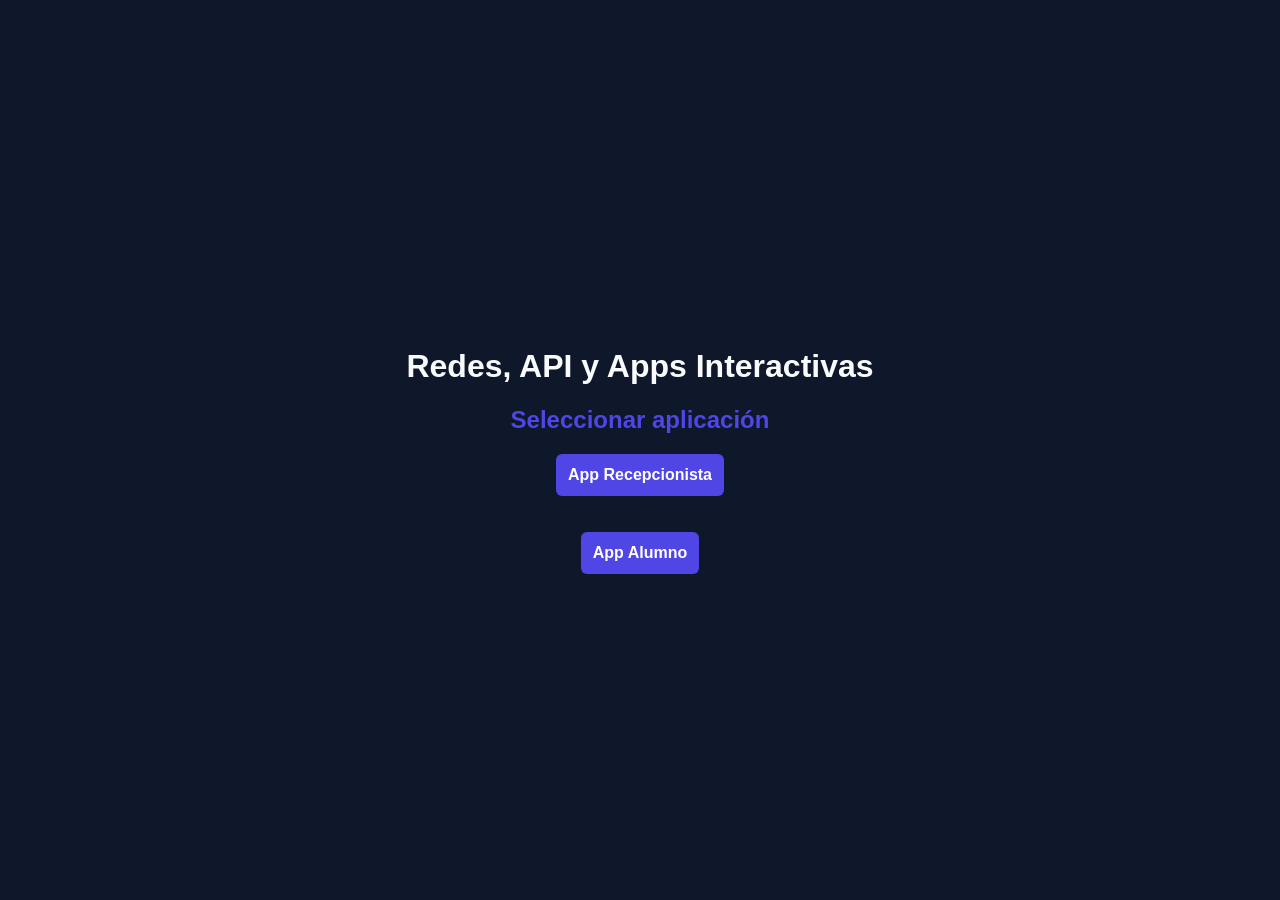
<file: index.html>
<!DOCTYPE html>
<html lang="es">
<head>
    <meta charset="UTF-8">
    <meta name="viewport" content="width=device-width, initial-scale=1.0">
    <title>Proyecto UTN - Apps Interactivas</title>
    <!-- Vinculamos el CSS para que los botones tengan estilo -->
    <link rel="stylesheet" href="recepcion/style.css?v=1.0">
    <style>
        /* Ajuste rápido para centrar el contenido en el inicio */
        body {
            display: flex;
            flex-direction: column;
            align-items: center;
            justify-content: center;
            height: 100vh;
            margin: 0;
        }
    </style>
</head>
<body>
    <h1>Redes, API y Apps Interactivas</h1>

    <h2>Seleccionar aplicación</h2>

    <a href="recepcion/">
        <button>App Recepcionista</button>
    </a>

    <br><br>

    <a href="alumno/">
        <button>App Alumno</button>
    </a>

</body>
</html>
</file>
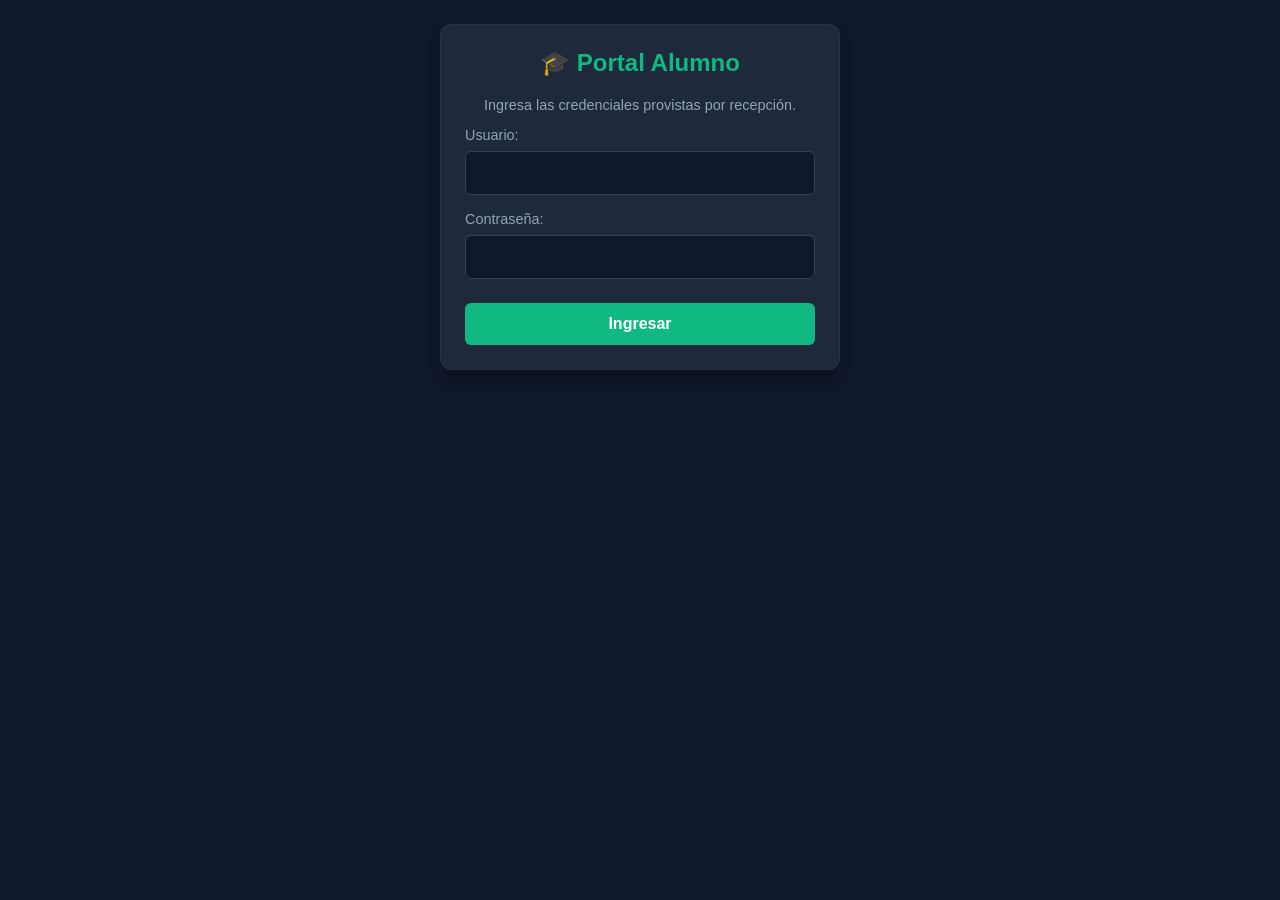
<file: alumno/index.html>
<!DOCTYPE html>
<html lang="es">
<head>
    <meta charset="UTF-8">
    <meta name="viewport" content="width=device-width, initial-scale=1.0, maximum-scale=1.0, user-scalable=no">
    <title>Portal Alumno</title>
    <link rel="stylesheet" href="style.css?v=1.0">
</head>
<body>

    <div class="container">
        
        <!-- Pantalla de Login -->
        <div id="loginView" class="card">
            <h2>🎓 Portal Alumno</h2>
            <p style="text-align: center; color: #94A3B8; font-size: 0.9rem;">Ingresa las credenciales provistas por recepción.</p>
            
            <form id="loginForm">
                <div class="form-group">
                    <label for="usuario">Usuario:</label>
                    <input type="text" id="usuario" required>
                </div>
                <div class="form-group">
                    <label for="password">Contraseña:</label>
                    <input type="password" id="password" required>
                </div>
                
                <button type="submit">Ingresar</button>
            </form>
            <div id="loadingLogin" style="display:none; text-align:center; margin-top:1rem; color:#FBBF24;">Verificando...</div>
        </div>

        <!-- Pantalla Dashboard -->
        <div id="dashboard">
            <h2 id="welcomeName">Hola!</h2>
            
            <div class="card">
                <h3>Completar Perfil</h3>
                <form id="perfilForm">
                    <div class="form-group">
                        <label for="datosExtra">DNI / Teléfono / Domicilio:</label>
                        <input type="text" id="datosExtra" required placeholder="Ej: DNI 123456 - Tel 555-1234">
                    </div>
                    <button type="submit">Guardar Datos</button>
                </form>
                <div id="loadingPerfil" style="display:none; text-align:center; margin-top:1rem; color:#FBBF24;">Guardando...</div>
            </div>

            <div class="card">
                <h3>Mi Estado</h3>
                <button class="btn-outline" onclick="verEstado('notas')">Ver Mis Notas</button>
                <button class="btn-outline" onclick="verEstado('inasistencias')">Ver Inasistencias</button>
                <button class="btn-outline" onclick="verEstado('deuda')">Ver Estado de Cuenta</button>
                
                <div class="status-box" id="statusBox">
                    <h3 id="statusTitle"></h3>
                    <p id="statusValue"></p>
                </div>
            </div>

            <div class="logout" onclick="logout()">Cerrar Sesión</div>
        </div>

    </div>

    <script src="app.js"></script>
</body>
</html>
</file>
<file: recepcion/style.css>
:root {
    --primary: #4F46E5;
    --primary-hover: #4338CA;
    --bg-color: #0F172A;
    --card-bg: #1E293B;
    --text-main: #F8FAFC;
}

body {
    font-family: 'Segoe UI', Tahoma, Geneva, Verdana, sans-serif;
    background-color: var(--bg-color);
    color: var(--text-main);
    margin: 0;
    height: 100vh;
    display: flex;
    justify-content: center;
    align-items: center;
}

.container {
    display: flex;
    gap: 3rem;
    width: 80%;
    max-width: 1000px;
}

.card {
    background-color: var(--card-bg);
    padding: 2rem;
    border-radius: 12px;
    box-shadow: 0 10px 15px -3px rgba(0, 0, 0, 0.3);
    flex: 1;
    display: flex;
    flex-direction: column;
    border: 1px solid rgba(255, 255, 255, 0.05);
}

h2 {
    color: var(--primary);
    margin-top: 0;
}

.form-group {
    margin-bottom: 1.5rem;
}

label {
    display: block;
    margin-bottom: 0.5rem;
    font-size: 0.9rem;
    color: #94A3B8;
}

input {
    width: 100%;
    padding: 0.75rem;
    border: 1px solid #334155;
    background-color: #0F172A;
    color: white;
    border-radius: 6px;
    box-sizing: border-box;
    font-size: 1rem;
}

input:focus {
    outline: none;
    border-color: var(--primary);
    box-shadow: 0 0 0 2px rgba(79, 70, 229, 0.2);
}

button {
    background-color: var(--primary);
    color: white;
    border: none;
    padding: 0.75rem;
    border-radius: 6px;
    font-size: 1rem;
    font-weight: bold;
    cursor: pointer;
    transition: background-color 0.2s;
    width: 100%;
}

button:hover {
    background-color: var(--primary-hover);
}

.qr-section {
    text-align: center;
    display: flex;
    flex-direction: column;
    align-items: center;
    justify-content: center;
}

#qrcode {
    background: white;
    padding: 1rem;
    border-radius: 8px;
    margin-bottom: 1rem;
}

.credentials-box {
    margin-top: 1.5rem;
    padding: 1rem;
    background: rgba(16, 185, 129, 0.1);
    border: 1px solid rgba(16, 185, 129, 0.3);
    border-radius: 6px;
    display: none;
    text-align: center;
}

.credentials-box h3 {
    margin: 0 0 0.5rem 0;
    color: #10B981;
}

#loading {
    display: none;
    color: #FBBF24;
    margin-top: 1rem;
    text-align: center;
}
</file>
<file: alumno/style.css>
:root {
    --primary: #10B981;
    --primary-hover: #059669;
    --bg-color: #0F172A;
    --card-bg: #1E293B;
    --text-main: #F8FAFC;
}

body {
    font-family: 'Segoe UI', Tahoma, Geneva, Verdana, sans-serif;
    background-color: var(--bg-color);
    color: var(--text-main);
    margin: 0;
    padding: 1.5rem;
    display: flex;
    flex-direction: column;
    align-items: center;
}

.container {
    width: 100%;
    max-width: 400px; /* Mobile first */
}

.card {
    background-color: var(--card-bg);
    padding: 1.5rem;
    border-radius: 12px;
    box-shadow: 0 10px 15px -3px rgba(0, 0, 0, 0.3);
    border: 1px solid rgba(255, 255, 255, 0.05);
    margin-bottom: 1rem;
}

h2 {
    color: var(--primary);
    margin-top: 0;
    text-align: center;
}

.form-group {
    margin-bottom: 1rem;
}

label {
    display: block;
    margin-bottom: 0.5rem;
    font-size: 0.9rem;
    color: #94A3B8;
}

input {
    width: 100%;
    padding: 0.75rem;
    border: 1px solid #334155;
    background-color: #0F172A;
    color: white;
    border-radius: 6px;
    box-sizing: border-box;
    font-size: 1rem;
}

input:focus {
    outline: none;
    border-color: var(--primary);
    box-shadow: 0 0 0 2px rgba(16, 185, 129, 0.2);
}

button {
    background-color: var(--primary);
    color: white;
    border: none;
    padding: 0.75rem;
    border-radius: 6px;
    font-size: 1rem;
    font-weight: bold;
    cursor: pointer;
    transition: background-color 0.2s;
    width: 100%;
    margin-top: 0.5rem;
}

button:hover {
    background-color: var(--primary-hover);
}

.btn-outline {
    background-color: transparent;
    border: 1px solid var(--primary);
    color: var(--primary);
    margin-bottom: 0.5rem;
}

.btn-outline:hover {
    background-color: rgba(16, 185, 129, 0.1);
}

#dashboard {
    display: none;
}

.status-box {
    background: rgba(0, 0, 0, 0.2);
    padding: 1rem;
    border-radius: 8px;
    margin-bottom: 1rem;
    display: none;
    text-align: center;
    border: 1px solid #334155;
}

.status-box h3 {
    margin: 0 0 0.5rem 0;
    color: #60A5FA;
}

.status-box p {
    font-size: 1.5rem;
    font-weight: bold;
    margin: 0;
}

#loading {
    display: none;
    text-align: center;
    color: #FBBF24;
    margin: 1rem 0;
}

.logout {
    text-align: center;
    margin-top: 1rem;
    font-size: 0.9rem;
    color: #94A3B8;
    cursor: pointer;
    text-decoration: underline;
}
</file>
